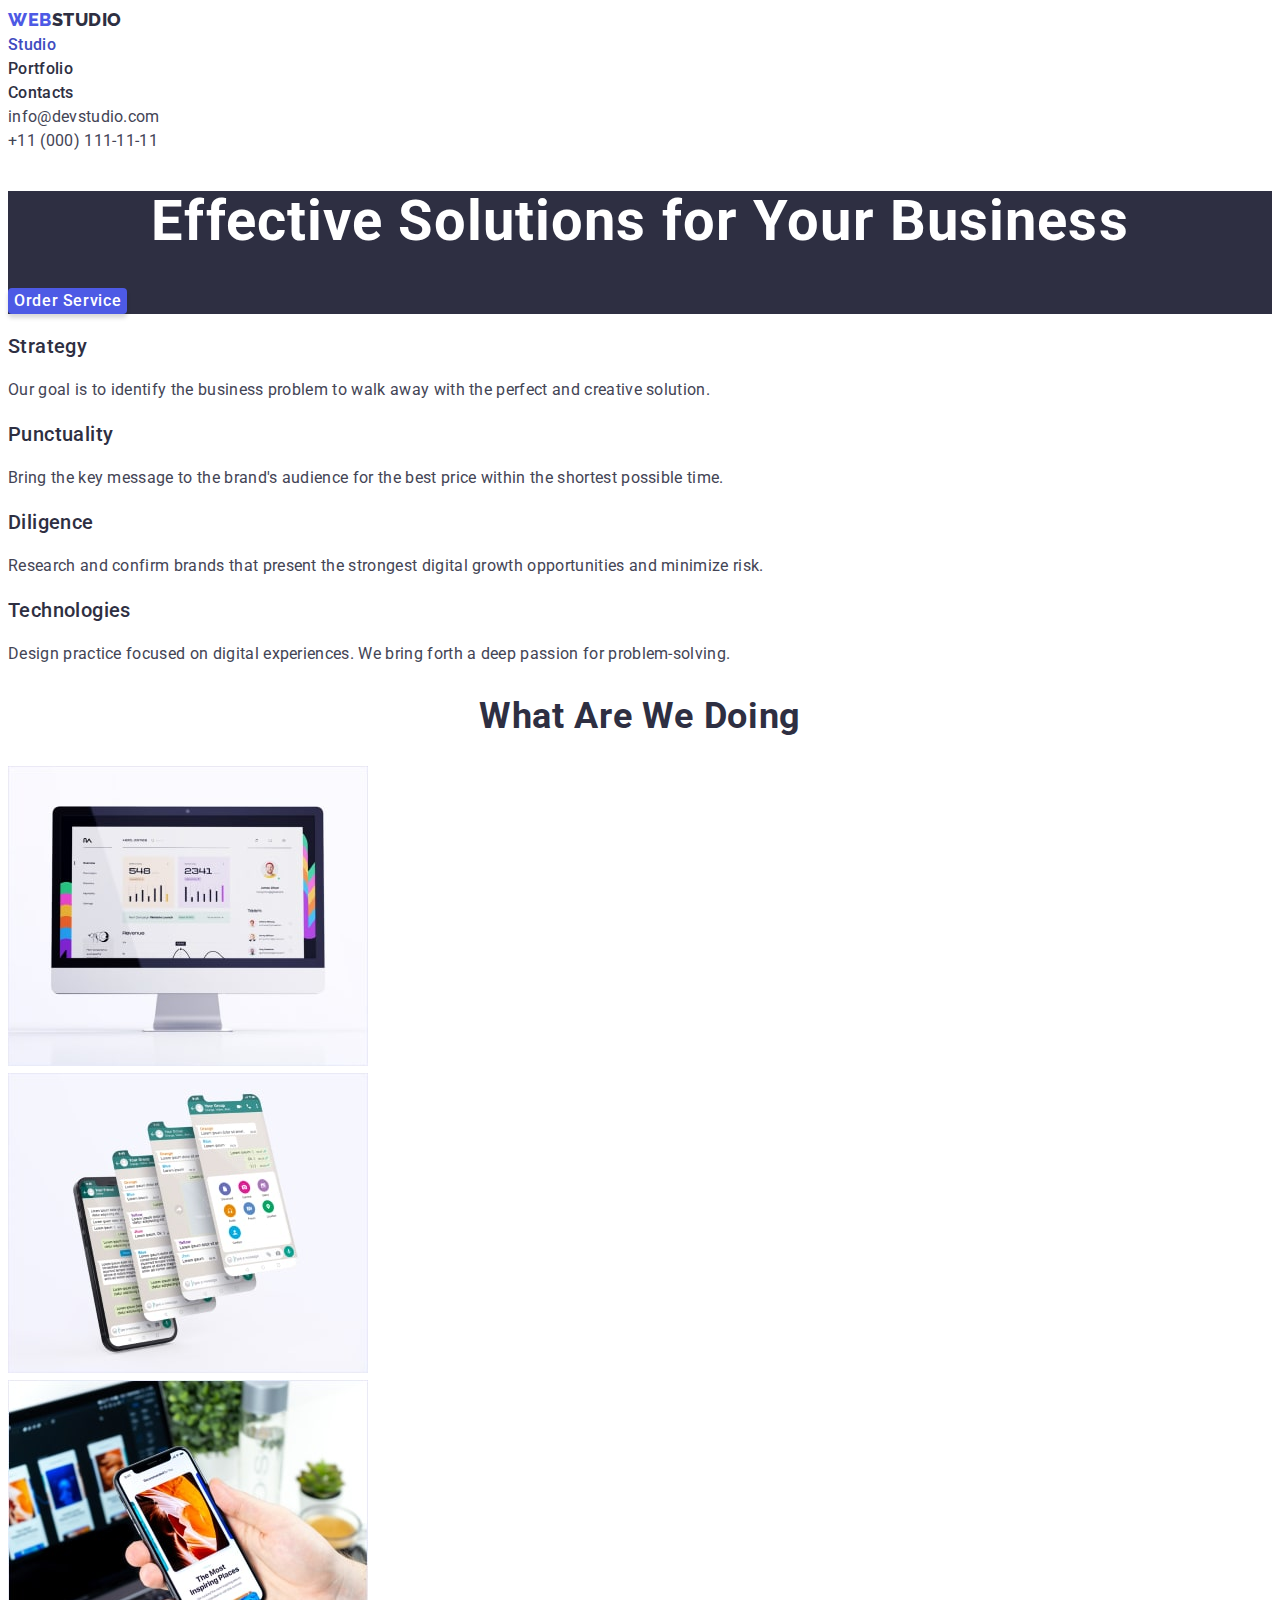
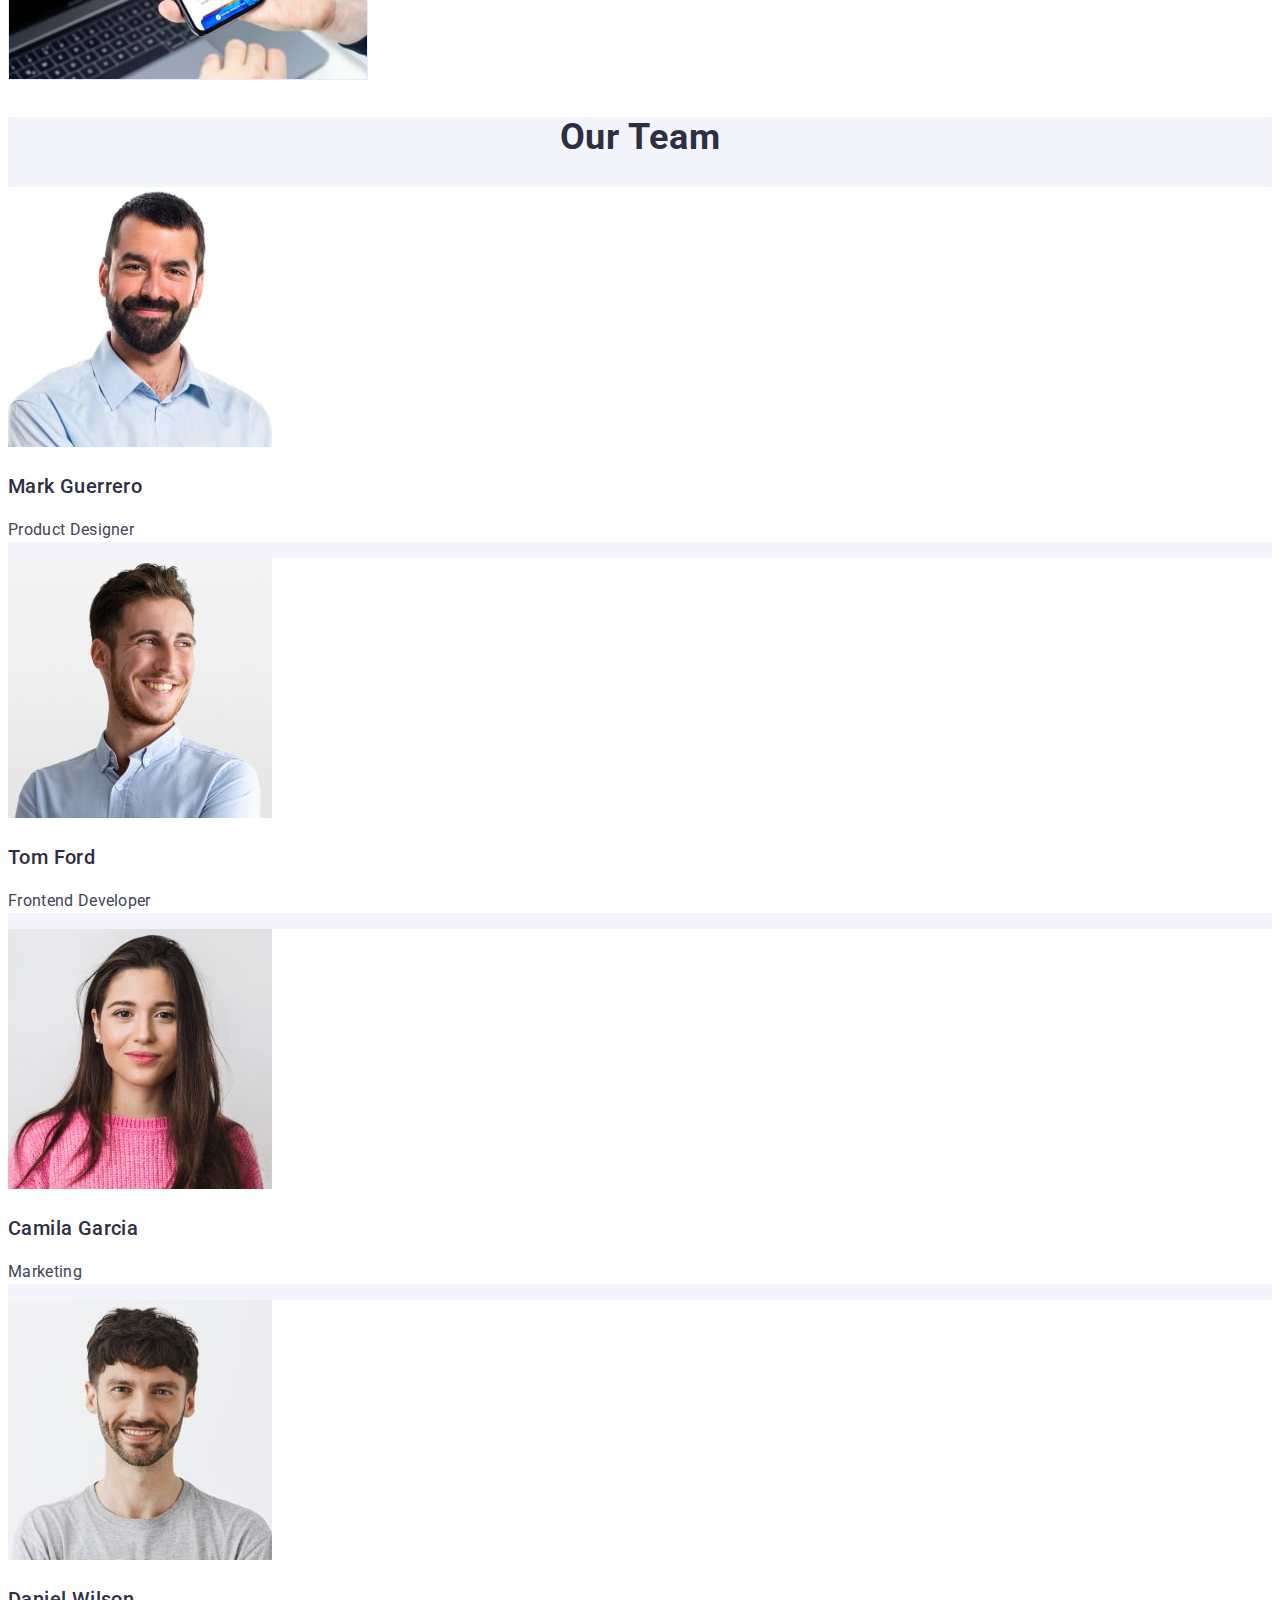
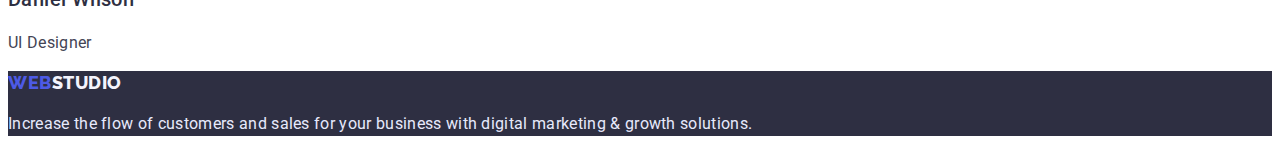
<file: index.html>
<!DOCTYPE html>
<html lang="en">

<head>
  <meta charset="UTF-8" />
  <meta http-equiv="X-UA-Compatible" content="IE=edge" />
  <meta name="viewport" content="width=device-width, initial-scale=1.0" />
  <title>WebStudio</title>
  <link rel="preconnect" href="https://fonts.googleapis.com" />
  <link rel="preconnect" href="https://fonts.gstatic.com" crossorigin />
  <link href="https://fonts.googleapis.com/css2?family=Raleway:wght@800&family=Roboto:wght@400;500;700;900&display=swap"
    rel="stylesheet" />
  <link rel="stylesheet" href="./css/styles.css" />
</head>

<body>
  <header>
    <nav>
      <!-- logo -->
      <a href="./index.html" class="logo">Web<span class="logo-part-header">Studio</span></a>
      <ul class="list">
        <!-- Studio -->
        <li>
          <a href="./index.html" class="link nav-link current-page">Studio
          </a>
        </li>
        <!-- Portfolio -->
        <li>
          <a href="./portfolio.html" class="link nav-link">Portfolio
          </a>
        </li>
        <!-- Contacts-->
        <li>
          <a href="" class="link nav-link">Contacts
          </a>
        </li>
      </ul>
    </nav>
    <address>
      <ul class="list">
        <!-- e-mail -->
        <li>
          <a href="mailto:info@devstudio.com" class="link contact-link">info@devstudio.com</a>
        </li>
        <!-- telephone number -->
        <li>
          <a href="tel:+110001111111" class="link contact-link">+11 (000) 111-11-11</a>
        </li>
      </ul>
    </address>
  </header>
  <main>
    <!-- <div> -->
    <!-- section Hero-->
    <section class="hero-section">
      <h1 class="hero-title">Effective Solutions for Your Business</h1>
      <button type="button" class="button btn-hero">Order Service</button>
    </section>
    <!-- section 1 Features-->
    <section class="features">
      <h2 class="visually-hidden">Features</h2>
      <ul class="list">
        <li>
          <h3 class="features-title">Strategy</h3>
          <p class="features-text">
            Our goal is to identify the business problem to walk away with the perfect and creative solution.
          </p>
        </li>
        <li>
          <h3 class="features-title">Punctuality</h3>
          <p class="features-text">
            Bring the key message to the brand's audience for the best price within the shortest possible time.
          </p>
        </li>
        <li>
          <h3 class="features-title">Diligence</h3>
          <p class="features-text">
            Research and confirm brands that present the strongest digital growth opportunities and minimize risk.
          </p>
        </li>
        <li>
          <h3 class="features-title">Technologies</h3>
          <p class="features-text">
            Design practice focused on digital experiences. We bring forth a deep passion for problem-solving.
          </p>
        </li>
      </ul>
    </section>
    <!-- section 2 What Are We Doing-->
    <section class="whatwedo">
      <h2 class="whatwedo-title">What are we doing</h2>
      <ul class="list">
        <li>
          <img src="./images/what_we_do_1.jpg" alt="Web project structure" width="360" height="300" />
        </li>
        <li>
          <img src="./images/what_we_do_2.jpg" alt="Web design" width="360" height="300" />
        </li>
        <li>
          <img src="./images/what_we_do_3.jpg" alt="Mobile application" width="360" height="300" />
        </li>
      </ul>
    </section>
    <!-- section 3 Our Team-->
    <section class="team">
      <h2 class="team-title">Our Team</h2>
      <ul class="list">
        <li>
          <img src="./images/team_card_1.jpg" alt="Team 1" width="264" height="260" />
          <h3 class="team-item">Mark Guerrero
          </h3>
          <p class="team-description">Product Designer</p>
        </li>
        <li>
          <img src="./images/team_card_2.jpg" alt="Team 2" width="264" height="260" />
          <h3 class="team-item">Tom Ford</h3>
          <p class="team-description">Frontend Developer</p>
        </li>
        <li>
          <img src="./images/team_card_3.jpg" alt="Team 3" width="264" height="260" />
          <h3 class="team-item">Camila Garcia</h3>
          <p class="team-description">Marketing</p>
        </li>
        <li>
          <img src="./images/team_card_4.jpg" alt="Team 4" width="264" height="260" />
          <h3 class="team-item">Daniel Wilson</h3>
          <p class="team-description">UI Designer</p>
        </li>
      </ul>
    </section>
    <!-- </div> -->
  </main>
  <footer class="footer">
    <a href="./index.html" class="logo">Web<span class="logo-part-footer">Studio</span></a>
    <p class="footer-text">Increase the flow of customers and sales for your business with digital marketing & growth
      solutions.</p>
  </footer>
</body>

</html>
</file>
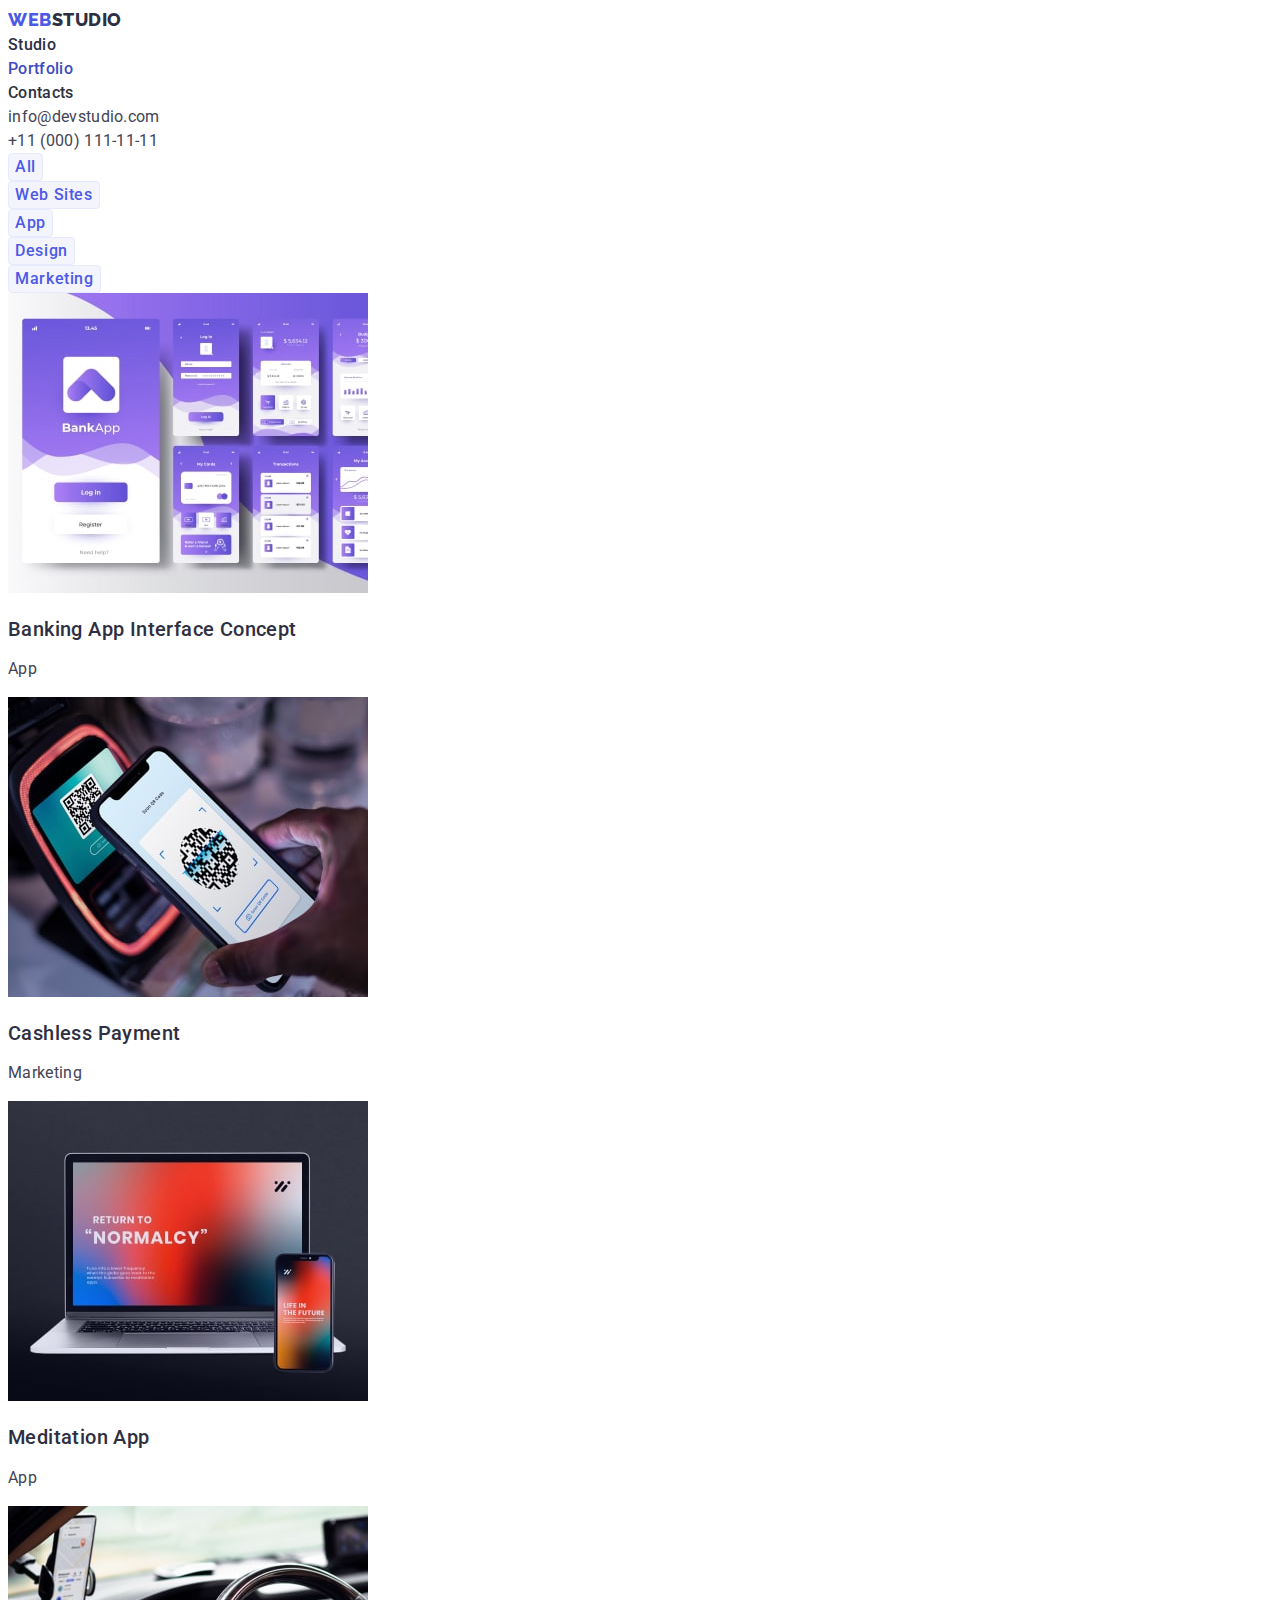
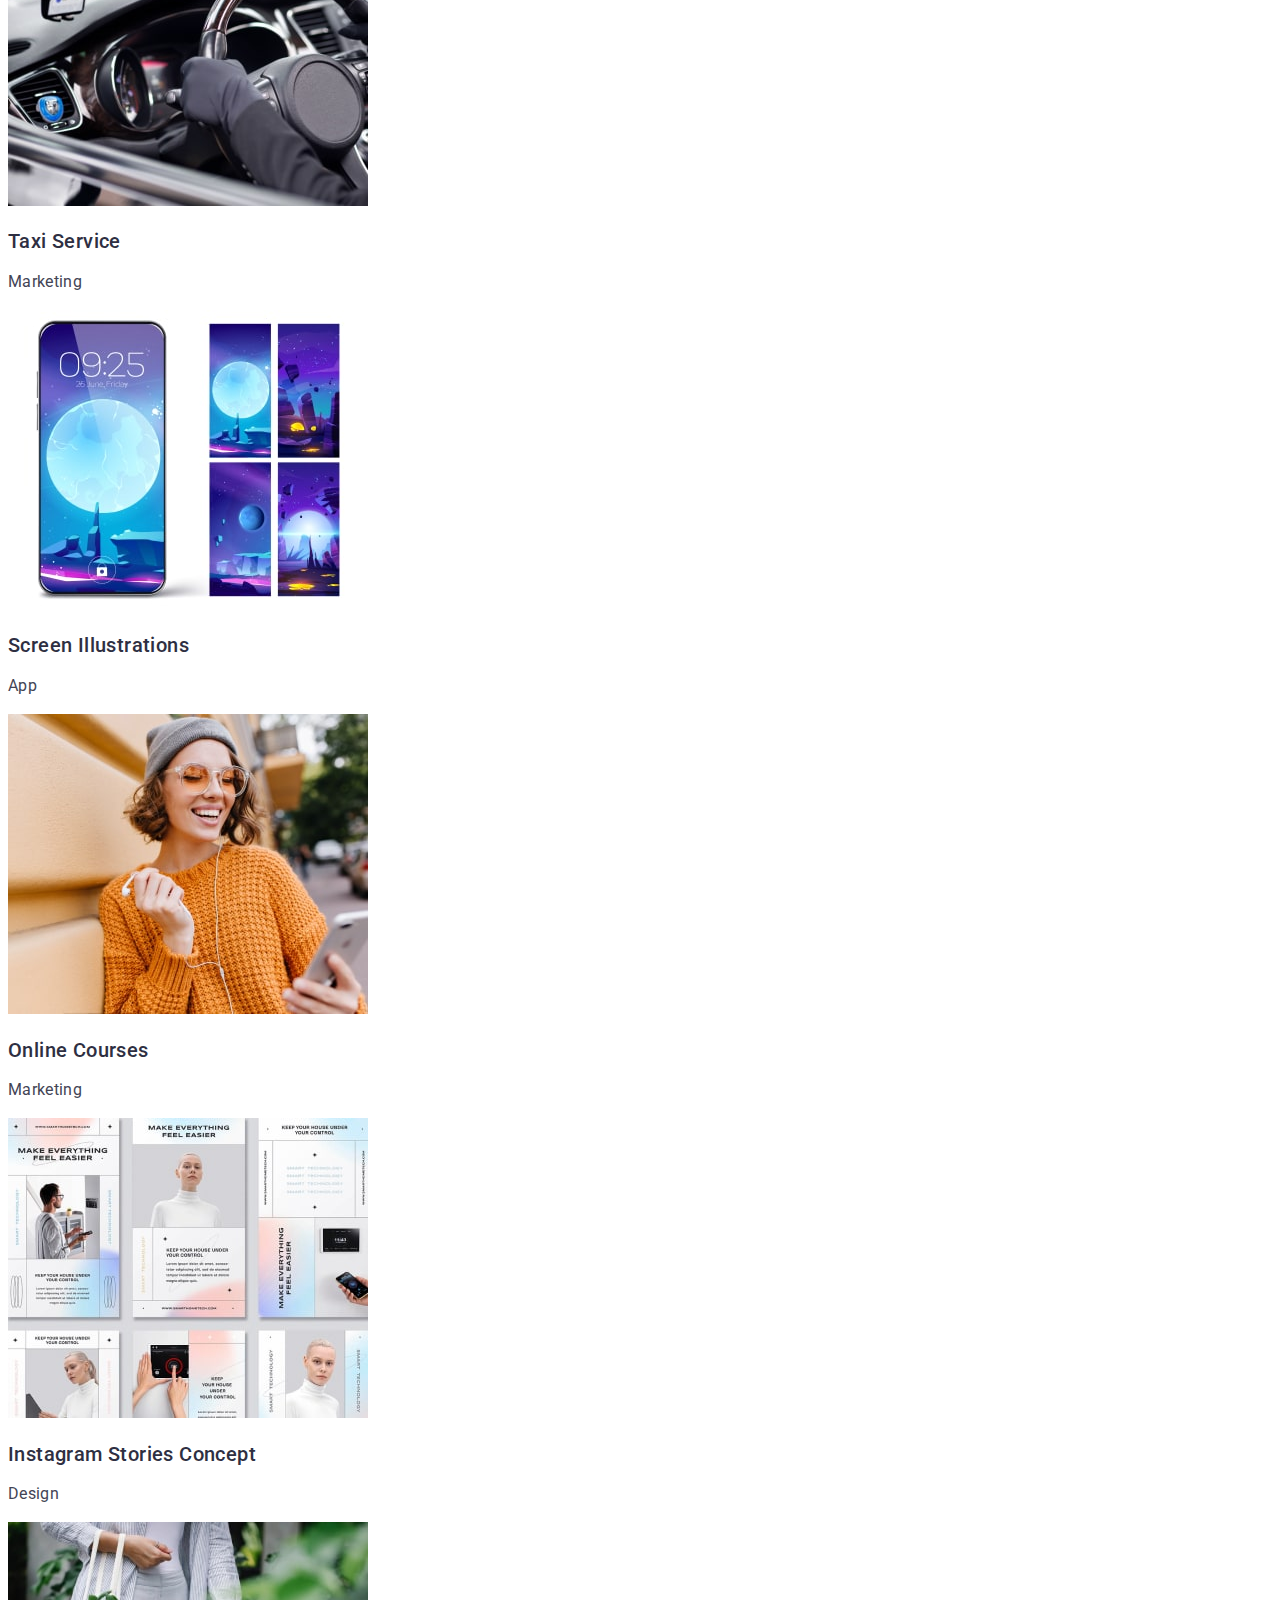
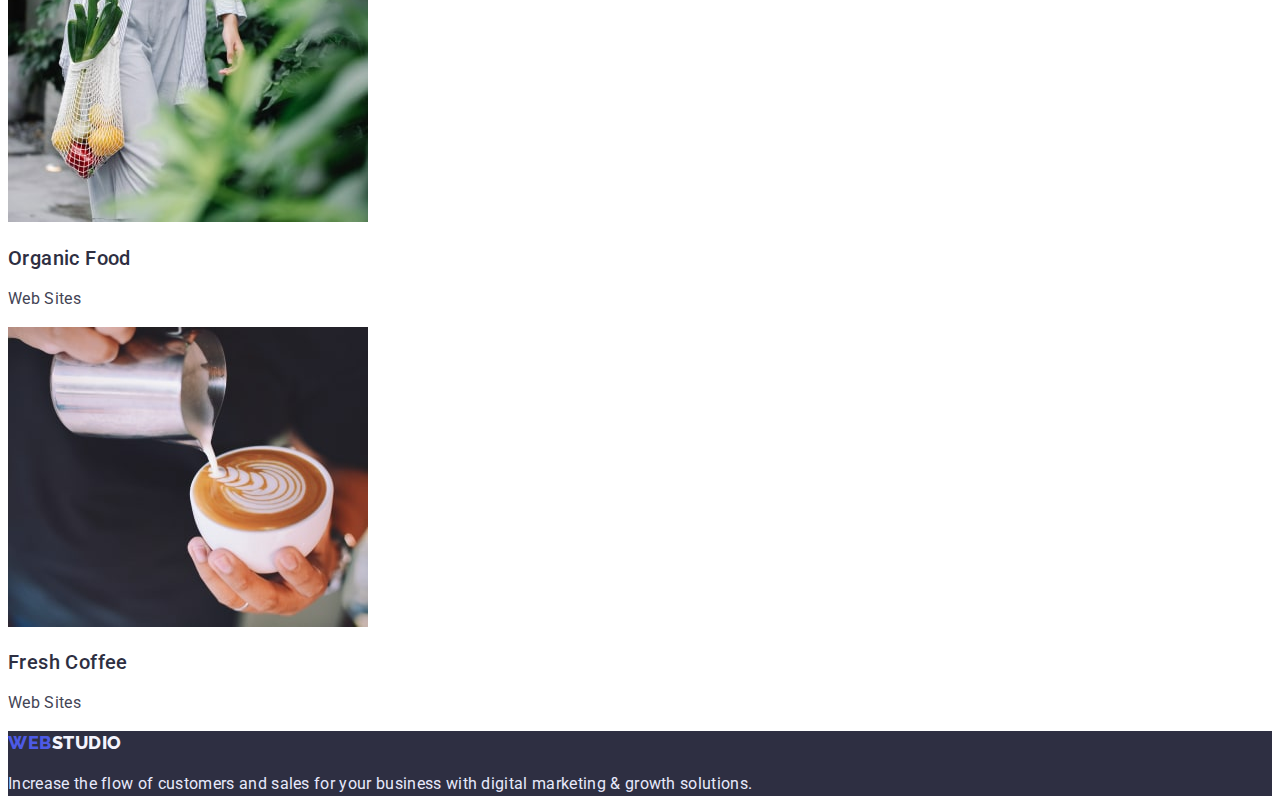
<file: portfolio.html>
<!DOCTYPE html>
<html lang="en">

<head>
  <meta charset="UTF-8" />
  <meta http-equiv="X-UA-Compatible" content="IE=edge" />
  <meta name="viewport" content="width=device-width, initial-scale=1.0" />
  <title>WebStudio</title>
  <link rel="preconnect" href="https://fonts.googleapis.com" />
  <link rel="preconnect" href="https://fonts.gstatic.com" crossorigin />
  <link href="https://fonts.googleapis.com/css2?family=Raleway:wght@800&family=Roboto:wght@400;500;700;900&display=swap"
    rel="stylesheet" />
  <link rel="stylesheet" href="./css/styles.css" />
</head>

<body>
  <header>
    <nav>
      <!-- logo -->
      <a href="./index.html" class="logo">Web<span class="logo-part-header">Studio</span></a>
      <ul class="list">
        <!-- Studio -->
        <li>
          <a href="./index.html" class="link nav-link">Studio
          </a>
        </li>
        <!-- Portfolio -->
        <li>
          <a href="./portfolio.html" class="link nav-link current-page">Portfolio
          </a>
        </li>
        <!-- Contacts-->
        <li>
          <a href="" class="link nav-link">Contacts
          </a>
        </li>
      </ul>
    </nav>
    <address>
      <ul class="list">
        <!-- e-mail -->
        <li>
          <a href="mailto:info@devstudio.com" class="link contact-link">info@devstudio.com</a>
        </li>
        <!-- telephone number -->
        <li>
          <a href="tel:+110001111111" class="link contact-link">+11 (000) 111-11-11</a>
        </li>
      </ul>
    </address>
  </header>
  <main>
    <section>
      <h1 class="visually-hidden">Portfolio</h1>
      <!-- Menu - Filter -->
      <ul class="list">
        <li><button type="button" class="button btn-portfolio">All</button>
        </li>
        <li>
          <button type="button" class="button btn-portfolio">Web Sites</button>
        </li>
        <li>
          <button type="button" class="button btn-portfolio">App</button>
        </li>
        <li>
          <button type="button" class="button btn-portfolio">Design</button>
        </li>
        <li>
          <button type="button" class="button btn-portfolio">Marketing</button>
        </li>
      </ul>
      <!-- Portfolio -->
      <ul class="list">
        <!--Raw 1-1 -->
        <li>
          <a href="" class="link">
            <img src="./images/project_card_1-1.jpg" alt="Banking App Interface Concept" width="360" height="300" />
            <h2 class="portfolio-item-title">Banking App Interface Concept</h2>
            <p class="portfolio-item-type">App</p>
          </a>
        </li>
        <!-- Raw 1-2 -->
        <li>
          <a href="" class="link">
            <img src="./images/project_card_1-2.jpg" alt="Cashless Payment" width="360" height="300" />
            <h2 class="portfolio-item-title">Cashless Payment</h2>
            <p class="portfolio-item-type">Marketing</p>
          </a>
        </li>
        <!-- Raw 1-3 -->
        <li>
          <a href="" class="link">
            <img src="./images/project_card_1-3.jpg" alt="Meditation App" width="360" height="300" />
            <h2 class="portfolio-item-title">Meditation App</h2>
            <p class="portfolio-item-type">App</p>
          </a>
        </li>
        <!-- Raw 2-1 -->
        <li>
          <a href="" class="link">
            <img src="./images/project_card_2-1.jpg" alt="Taxi Service" width="360" height="300" />
            <h2 class="portfolio-item-title">Taxi Service</h2>
            <p class="portfolio-item-type">Marketing</p>
          </a>
        </li>
        <!-- Raw 2-2 -->
        <li>
          <a href="" class="link">
            <img src="./images/project_card_2-2.jpg" alt="Screen Illustrations" width="360" height="300" />
            <h2 class="portfolio-item-title">Screen Illustrations</h2>
            <p class="portfolio-item-type">App</p>
          </a>
        </li>
        <!-- Raw 2-3 -->
        <li>
          <a href="" class="link">
            <img src="./images/project_card_2-3.jpg" alt="Online Courses" width="360" height="300" />
            <h2 class="portfolio-item-title">Online Courses</h2>
            <p class="portfolio-item-type">Marketing</p>
          </a>
        </li>
        <!-- Raw 3-1 -->
        <li>
          <a href="" class="link">
            <img src="./images/project_card_3-1.jpg" alt="Instagram Stories Concept" width="360" height="300" />
            <h2 class="portfolio-item-title">Instagram Stories Concept</h2>
            <p class="portfolio-item-type">Design</p>
          </a>
        </li>
        <!-- Raw 3-2 -->
        <li>
          <a href="" class="link">
            <img src="./images/project_card_3-2.jpg" alt="Organic Food" width="360" height="300" />
            <h2 class="portfolio-item-title">Organic Food</h2>
            <p class="portfolio-item-type">Web Sites</p>
          </a>
        </li>
        <!-- Raw 3-3 -->
        <li>
          <a href="" class="link">
            <img src="./images/project_card_3-3.jpg" alt="Fresh Coffee" width="360" height="300" />
            <h2 class="portfolio-item-title">Fresh Coffee</h2>
            <p class="portfolio-item-type">Web Sites</p>
          </a>
        </li>
      </ul>
    </section>
  </main>
  <footer class="footer">
    <a href="./index.html" class="logo">Web<span class="logo-part-footer">Studio</span></a>
    <p class="footer-text">Increase the flow of customers and sales for your business with digital marketing & growth
      solutions.</p>
  </footer>
</body>

</html>
</file>
<file: css/styles.css>
/* -- Various -- */
:root {
    /* common color */
    --color-primary: #2E2F42;
    /* --color-primary:rgb(46, 47, 66); */
    --color-secondary: #434455;
    --color-accent: #404BBF;

    /* color-text */
    --color-logo: #4D5AE5;
    --color-logo-header: #2E2F42;
    --color-logo-footer: #F4F4FD;
    --color-address: #434455;
    --color-footer: #E7E9FC; 
    --color-hero-title: #fff;
    --color-btn-hero: #fff;
    --color-btn-portfolio: #4D5AE5;
    --color-btn-portfolio-hover: #fff;

    /* background-color */
    --bg-color: #fff;
    --bg-color-dark: #2E2F42;
    --bg-color-light: #F4F4FD;
    --bg-color-btn-hero: #4D5AE5;
    --bg-color-btn-hero-hover: #404BBF;
    --bg-color-btn-portfolio: #F4F4FD;
    --bg-color-btn-portfolio-hover: #404BBF;

    /* border-color */
    --brd-color: #E7E9FC;
    --brd-color-btn-portfolio: #E7E9FC;
    /* fonts */
    --font-primary: 'Roboto', sans-serif;
    --font-secondary: 'Raleway', sans-serif;
}

/* -- Global -- */
body {
    color: var(--color-primary);
    font-family: var(--font-primary);
    font-size: 16px;
    line-height: calc(24/16);
    font-weight: 400;
    background-color: var(--bg-color);
}

/* -- Common for All Pages -- */

.visually-hidden {
    position: absolute;
    white-space: nowrap;
    width: 1px;
    height: 1px;
    overflow: hidden;
    border: 0;
    padding: 0;
    clip: rect(0 0 0 0);
    clip-path: inset(50%);
    margin: -1px;
}

.list {
    list-style-type: none;
    padding-left: 0;
    margin: 0;
}

/* UI components */
.link {
    font-family: var(--font-primary);
    text-decoration: none;
}

.link:is(:hover,:focus) {
    color: var(--color-accent);
}

.button {
    font-family: inherit;
    font-size: inherit;
    font-weight: 500;
    line-height: calc(24/16);
    letter-spacing: 0.04em;
    cursor: pointer;
}

.btn-hero {
    color: var(--color-btn-hero);
    background-color: var(--bg-color-btn-hero);
    border: 0px;
    box-shadow: 0px 4px 4px rgba(0, 0, 0, 0.15);
    border-radius: 4px;
}

.btn-hero:is(:hover, :focus) {
    background-color: var(--bg-color-btn-hero-hover);
    
}

.btn-portfolio {
    color: var(--color-btn-portfolio);
    background-color: var(--bg-color-btn-portfolio);
    border: 1px solid var(--brd-color-btn-portfolio);
    border-radius: 4px;
}

.btn-portfolio:is(:hover, :focus) {
    color: var(--color-btn-portfolio-hover);
    background-color: var(--bg-color-btn-portfolio-hover);
    box-shadow: 0px 3px 1px rgba(0, 0, 0, 0.1), 0px 2px 1px rgba(0, 0, 0, 0.08), 0px 2px 2px rgba(0, 0, 0, 0.12);
}

/* Header & Footer */

/* header{
    border-bottom: 1px var(--brd-color);
} */

.logo {
    font-family: var(--font-secondary);
    font-size: 18px;
    font-weight: 800;
    line-height: calc(24/18);
    letter-spacing: 0.03em;
    text-decoration: none;
    text-transform: uppercase;
    color: var(--color-logo);
}

.logo-part-header {
    color: var(--color-logo-header);
}

.logo-part-footer {
    color: var(--color-logo-footer);
}

.nav-link {
    color: currentColor;
    font-size: inherit;
    font-weight: 500;
    line-height: calc(24/16);
    letter-spacing: 0.02em;
}

.nav-link.current-page {
    color: var(--color-accent);
}

.contact-link {
    color: var(--color-address);
    font-size: inherit;
    font-weight: inherit;
    font-style: normal;
    line-height: calc(24/16);
    letter-spacing: 0.02em;
}

.footer {
    background-color: var(--bg-color-dark);
}

.footer-text {
    color: var(--color-footer);
    letter-spacing: 0.02em;
}

/* -- Main Page -- */

.hero-section {
    background-color: var(--bg-color-dark);
}

.hero-title {
    color: var(--color-hero-title);
    font-size: 56px;
    line-height: calc(60/56);
    letter-spacing: 0.02em;
    text-align: center;
    /* text-transform: none; */
}

/* .features {} */

.features-title {
    font-weight: 500;
    font-size: 20px;
    line-height: calc(24/20);
    letter-spacing: 0.02em;
}

.features-text {
    color: var(--color-secondary);
    letter-spacing: 0.02em;
}

/* .whatwedo {} */

.whatwedo-title,
.team-title  {
    text-transform: capitalize;
    font-size: 36px;
    line-height: calc(40/36);
    letter-spacing: 0.02em;
    text-align: center;
}

.team {
    background-color: var(--bg-color-light);
}

.team li {
    background-color: var(--bg-color);
}

.team-item {
    font-weight: 500;
    font-size: 20px;
    line-height: calc(24/20);
    letter-spacing: 0.02em;
    /* background-color: var(--bg-color); */
}

.team-description {
    color: var(--color-secondary);
    letter-spacing: 0.02em;
    /* background-color: var(--bg-color); */
}

/* -- Portfolio Page -- */

.portfolio-item-title {
    font-weight: 500;
    font-size: 20px;
    line-height: calc(24/20);
    letter-spacing: 0.02em;
    color: var(--color-primary);
    background-color: var(--bg-color);
}

.portfolio-item-type {
    color: var(--color-secondary);
    letter-spacing: 0.02em;
    background-color: var(--bg-color);
}
</file>
